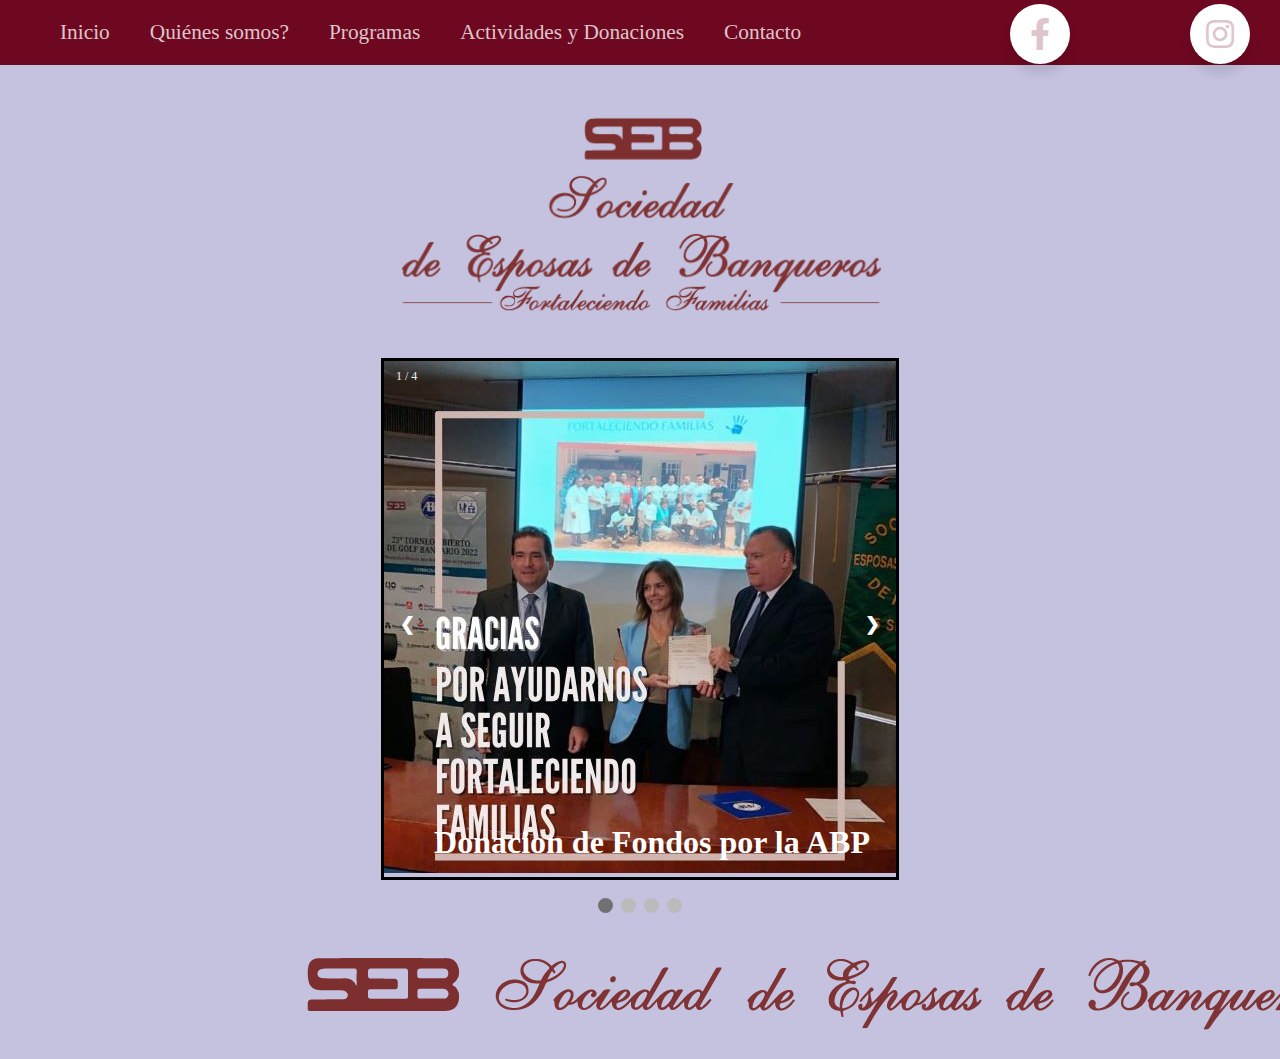
<file: index.html>
<!DOCTYPE html>
<html>
<head>
	<meta charset="utf-8">
	<meta name="viewport" content="width=device-width, initial-scale=1">
	<title>Inicio</title>
	<link rel="stylesheet" href="style.css">
	<link rel="stylesheet" href="https://cdnjs.cloudflare.com/ajax/libs/font-awesome/5.15.3/css/all.min.css"/>
<!-- Barra de navegacion -->
	<nav class="navbar"> <!-- Barra de navegacion -->
		<ul class="main-nav">
		<li class="button"><a href="index.html">Inicio</li>
	      <li class="button"><a href="nosotros.html">Quiénes somos?</li>
	      <li class="button"><a href="programas.html">Programas </li>
	      <li class="button"><a href="actividades.html">Actividades y Donaciones</li>
	      <li class =" button"><a href="contacto.html">Contacto</a></li>
	      	<div class="sm push">
	      		<a href="https://www.facebook.com/SOCIEDAD-DE-ESPOSAS-DE-Activida-DE-PANAMA-98717799643" target="_blank" class="icon fb">
	      		<div class="tooltip">Facebook</div>
	      		<span><i class="fab fa-facebook-f"></i></span>
	      		</div>
	      	</div>
	      	<div class="sm blhac">
	      		<a href="https://www.instagram.com/seb.panama/" target="_blank"class="icon ig">
	      		<div class="tooltip">Instagram</div>
	      		<span><i class="fab fa-instagram"></i></span>
	      		</a>
	      	</div>
		</ul>
	</nav> 
<!-- Fin barra de navegacion -->

</head>
<body>

<!-- Inicio Centro de la pagina -->
  <div class="container">
    	<img class="logo" src="./img/arriba_rojo.png"/>
  </div>
<!--Terminacion centro de la pagina -->
<!-- Inicio Seccion de imagenes-->
  <div class="slideshow-container box">
  	<div class="mySlides fade">
  		<div class="numbertext"> 1 / 4 </div>
  		<img src="img/foto1.jpeg" style="width: 100%;">
  		<div class="text">Donacion de Fondos por la ABP</div> 
  	</div>
  	<div class="mySlides fade"> 
  		<div class="numbertext"> 2 / 4 </div>
  		<img src="img/foto2.jpeg" style="width: 100%;">
  		<div class="text">Fundacion Lewis-Galindo</div> 
  	</div>
  	<div class="mySlides fade ">
  		<div class="numbertext"> 3 / 4 </div>
  		<img src="img/foto3.jpeg" style="width: 100%;">
  		<div class="text">Caption three</div> 
  	</div>
  	<div class="mySlides fade">
  		<div class="numbertext"> 4 / 4 </div>
  		<img src="img/foto4.jpeg" style="width: 100%;">
  		<div class="text">Actividad de Tombola Anual</div> 
  	</div>
  	<a class="prev" onclick="plusSlides(-1)">&#10094;</a>
  	<a class="next" onclick="plusSlides(1)">&#10095;</a>
  </div>
  <br>
  	<div style="text-align:center">
  		<span class="dot" onclick="currentSlide(1)"></span>
  		<span class="dot" onclick="currentSlide(2)"></span>
  		<span class="dot" onclick="currentSlide(3)"></span>
  		<span class="dot" onclick="currentSlide(4)"></span>
	</div>
<!-- Javascript-->
	<script type="text/javascript">
		let slideIndex = 0;
	showSlides(slideIndex);

	// Next/previous controls
	function plusSlides(n) {
	  showSlides(slideIndex);
	}

	// Thumbnail image controls
	function currentSlide(n) {
	  showSlides(slideIndex = n);
	}

	function showSlides(n) {
	  let i;
	  let slides = document.getElementsByClassName("mySlides");
	  let dots = document.getElementsByClassName("dot");
	  if (n > slides.length) {slideIndex = 1}
	  if (n < 1) {slideIndex = slides.length}
	  for (i = 0; i < slides.length; i++) {
	    slides[i].style.display = "none";
	  }
	  for (i = 0; i < dots.length; i++) {
	    dots[i].className = dots[i].className.replace(" active", "");
	  }
	  slideIndex++;
	  if (slideIndex > slides.length) {slideIndex = 1}
	  slides[slideIndex-1].style.display = "block";
	  dots[slideIndex-1].className += " active";
	  setTimeout(showSlides, 10000);
	}
	</script>	
<!--Fin Seccion de imagenes -->
  <footer class="foot"><img src="img/pegado_rojo.png"></footer>
</body>
</html>
</file>
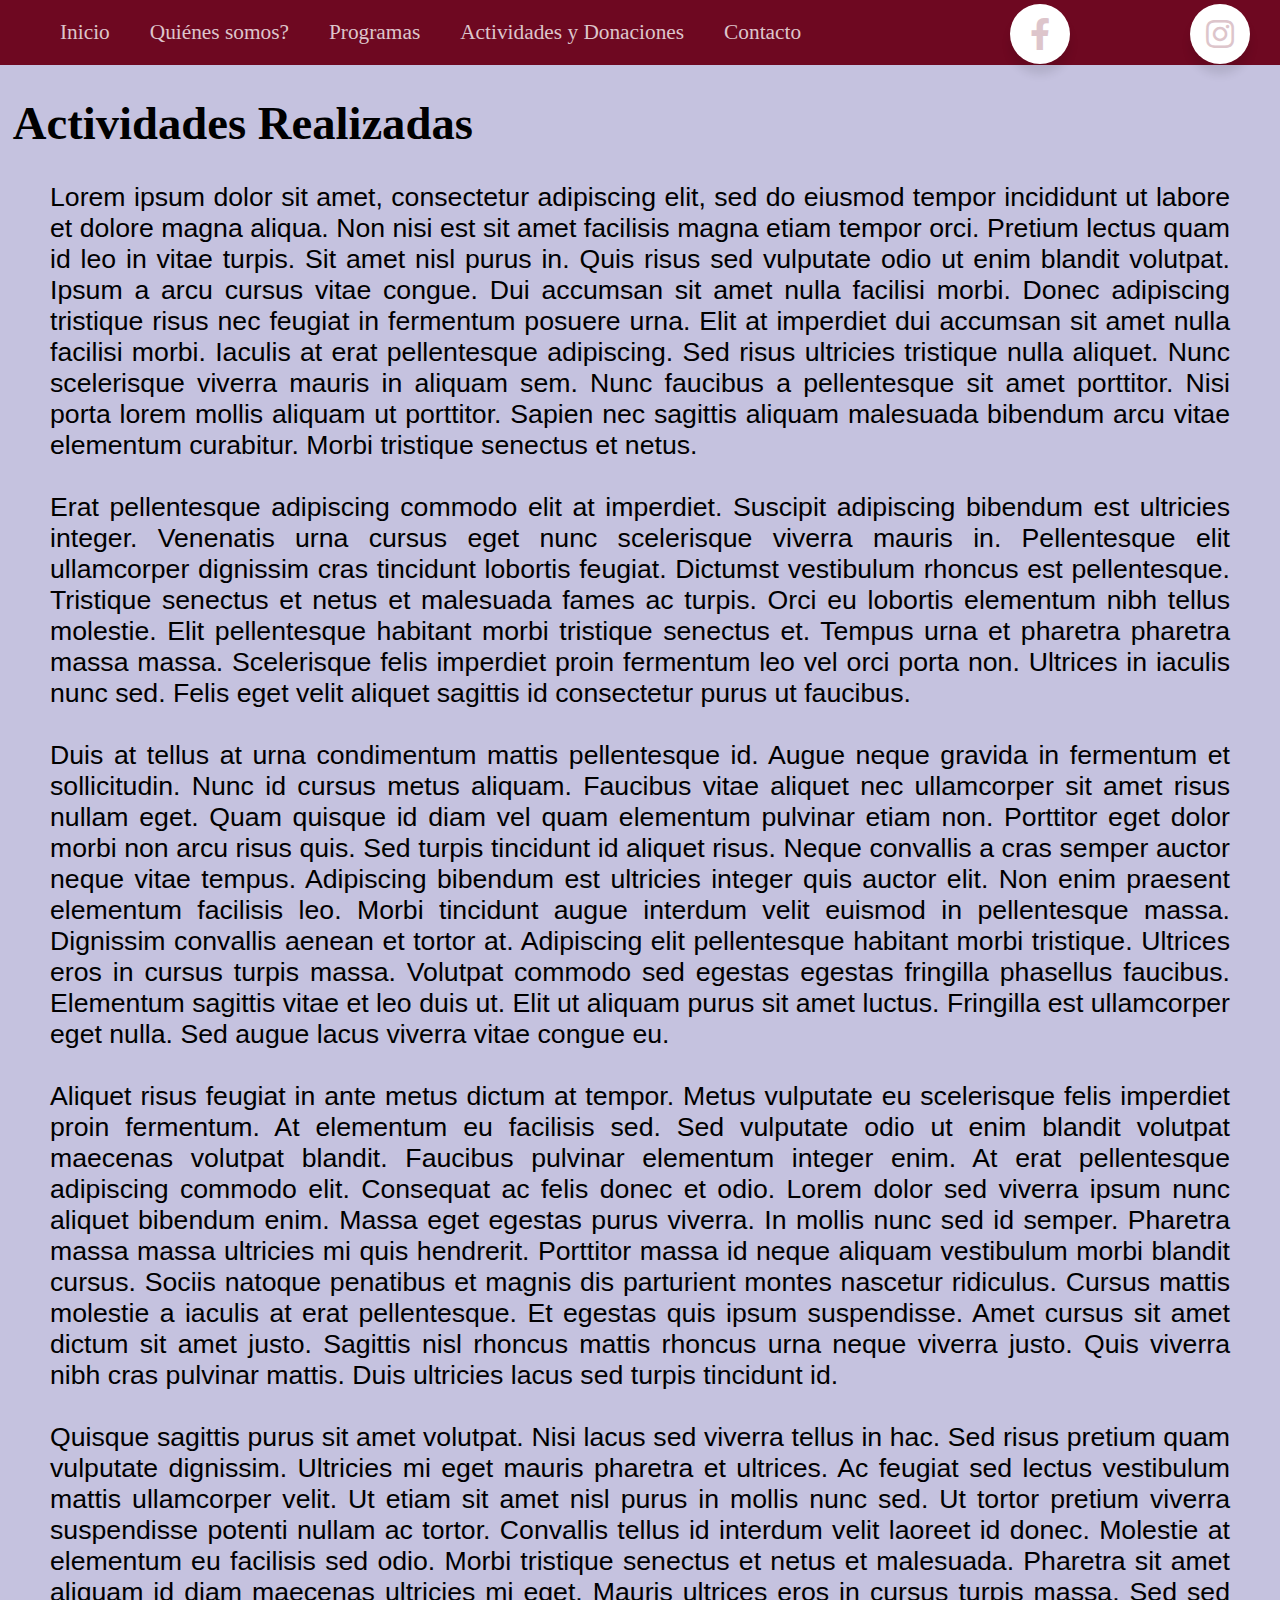
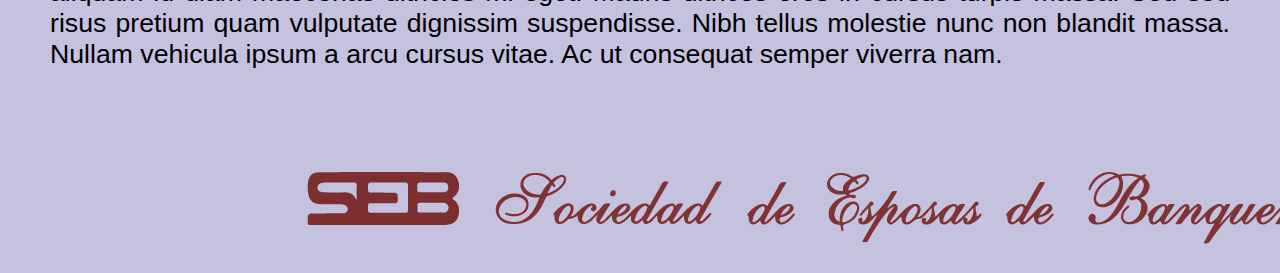
<file: actividades.html>
<!DOCTYPE html>
<html>
<head>
	<meta charset="utf-8">
	<meta name="viewport" content="width=device-width, initial-scale=1">
	<title>Actividades realizadas</title>
	<link rel="stylesheet" href="style.css">
	<link rel="stylesheet" href="https://cdnjs.cloudflare.com/ajax/libs/font-awesome/5.15.3/css/all.min.css"/>
</head>
<body>
<!-- Barra de navegacion -->
	<nav class="navbar"> <!-- Barra de navegacion -->
		<ul class="main-nav">
		<li class="button"><a href="index.html">Inicio</li>
	      <li class="button"><a href="nosotros.html">Quiénes somos?</li>
	      <li class="button"><a href="programas.html">Programas </li>
	      <li class="button"><a href="actividades.html">Actividades y Donaciones</li>
	      <li class =" button"><a href="contacto.html">Contacto</a></li>
	      	<div class="sm push">
	      		<a href="https://www.facebook.com/SOCIEDAD-DE-ESPOSAS-DE-BANQUEROS-DE-PANAMA-98717799643" target="_blank" class="icon fb">
	      		<div class="tooltip">Facebook</div>
	      		<span><i class="fab fa-facebook-f"></i></span>
	      		</div>
	      	</div>
	      	<div class="sm blhac">
	      		<a href="https://www.instagram.com/seb.panama/" target="_blank"class="icon ig">
	      		<div class="tooltip">Instagram</div>
	      		<span><i class="fab fa-instagram"></i></span>
	      		</a>
	      	</div>
		</ul>
	</nav> 
<!--Contenido -->
	<div class="texto">
		<h1>Actividades Realizadas </h1>
		<p class="us">Lorem ipsum dolor sit amet, consectetur adipiscing elit, sed do eiusmod tempor incididunt ut labore et dolore magna aliqua. Non nisi est sit amet facilisis magna etiam tempor orci. Pretium lectus quam id leo in vitae turpis. Sit amet nisl purus in. Quis risus sed vulputate odio ut enim blandit volutpat. Ipsum a arcu cursus vitae congue. Dui accumsan sit amet nulla facilisi morbi. Donec adipiscing tristique risus nec feugiat in fermentum posuere urna. Elit at imperdiet dui accumsan sit amet nulla facilisi morbi. Iaculis at erat pellentesque adipiscing. Sed risus ultricies tristique nulla aliquet. Nunc scelerisque viverra mauris in aliquam sem. Nunc faucibus a pellentesque sit amet porttitor. Nisi porta lorem mollis aliquam ut porttitor. Sapien nec sagittis aliquam malesuada bibendum arcu vitae elementum curabitur. Morbi tristique senectus et netus.<br> <br>

		Erat pellentesque adipiscing commodo elit at imperdiet. Suscipit adipiscing bibendum est ultricies integer. Venenatis urna cursus eget nunc scelerisque viverra mauris in. Pellentesque elit ullamcorper dignissim cras tincidunt lobortis feugiat. Dictumst vestibulum rhoncus est pellentesque. Tristique senectus et netus et malesuada fames ac turpis. Orci eu lobortis elementum nibh tellus molestie. Elit pellentesque habitant morbi tristique senectus et. Tempus urna et pharetra pharetra massa massa. Scelerisque felis imperdiet proin fermentum leo vel orci porta non. Ultrices in iaculis nunc sed. Felis eget velit aliquet sagittis id consectetur purus ut faucibus.<br> <br>

		Duis at tellus at urna condimentum mattis pellentesque id. Augue neque gravida in fermentum et sollicitudin. Nunc id cursus metus aliquam. Faucibus vitae aliquet nec ullamcorper sit amet risus nullam eget. Quam quisque id diam vel quam elementum pulvinar etiam non. Porttitor eget dolor morbi non arcu risus quis. Sed turpis tincidunt id aliquet risus. Neque convallis a cras semper auctor neque vitae tempus. Adipiscing bibendum est ultricies integer quis auctor elit. Non enim praesent elementum facilisis leo. Morbi tincidunt augue interdum velit euismod in pellentesque massa. Dignissim convallis aenean et tortor at. Adipiscing elit pellentesque habitant morbi tristique. Ultrices eros in cursus turpis massa. Volutpat commodo sed egestas egestas fringilla phasellus faucibus. Elementum sagittis vitae et leo duis ut. Elit ut aliquam purus sit amet luctus. Fringilla est ullamcorper eget nulla. Sed augue lacus viverra vitae congue eu.<br> <br>
 
		Aliquet risus feugiat in ante metus dictum at tempor. Metus vulputate eu scelerisque felis imperdiet proin fermentum. At elementum eu facilisis sed. Sed vulputate odio ut enim blandit volutpat maecenas volutpat blandit. Faucibus pulvinar elementum integer enim. At erat pellentesque adipiscing commodo elit. Consequat ac felis donec et odio. Lorem dolor sed viverra ipsum nunc aliquet bibendum enim. Massa eget egestas purus viverra. In mollis nunc sed id semper. Pharetra massa massa ultricies mi quis hendrerit. Porttitor massa id neque aliquam vestibulum morbi blandit cursus. Sociis natoque penatibus et magnis dis parturient montes nascetur ridiculus. Cursus mattis molestie a iaculis at erat pellentesque. Et egestas quis ipsum suspendisse. Amet cursus sit amet dictum sit amet justo. Sagittis nisl rhoncus mattis rhoncus urna neque viverra justo. Quis viverra nibh cras pulvinar mattis. Duis ultricies lacus sed turpis tincidunt id.<br> <br>

		Quisque sagittis purus sit amet volutpat. Nisi lacus sed viverra tellus in hac. Sed risus pretium quam vulputate dignissim. Ultricies mi eget mauris pharetra et ultrices. Ac feugiat sed lectus vestibulum mattis ullamcorper velit. Ut etiam sit amet nisl purus in mollis nunc sed. Ut tortor pretium viverra suspendisse potenti nullam ac tortor. Convallis tellus id interdum velit laoreet id donec. Molestie at elementum eu facilisis sed odio. Morbi tristique senectus et netus et malesuada. Pharetra sit amet aliquam id diam maecenas ultricies mi eget. Mauris ultrices eros in cursus turpis massa. Sed sed risus pretium quam vulputate dignissim suspendisse. Nibh tellus molestie nunc non blandit massa. Nullam vehicula ipsum a arcu cursus vitae. Ac ut consequat semper viverra nam.<br> <br></p>

	</div>
	<footer class="foot"><img src="img/pegado_rojo.png"></footer>
</body>
</html>
</file>
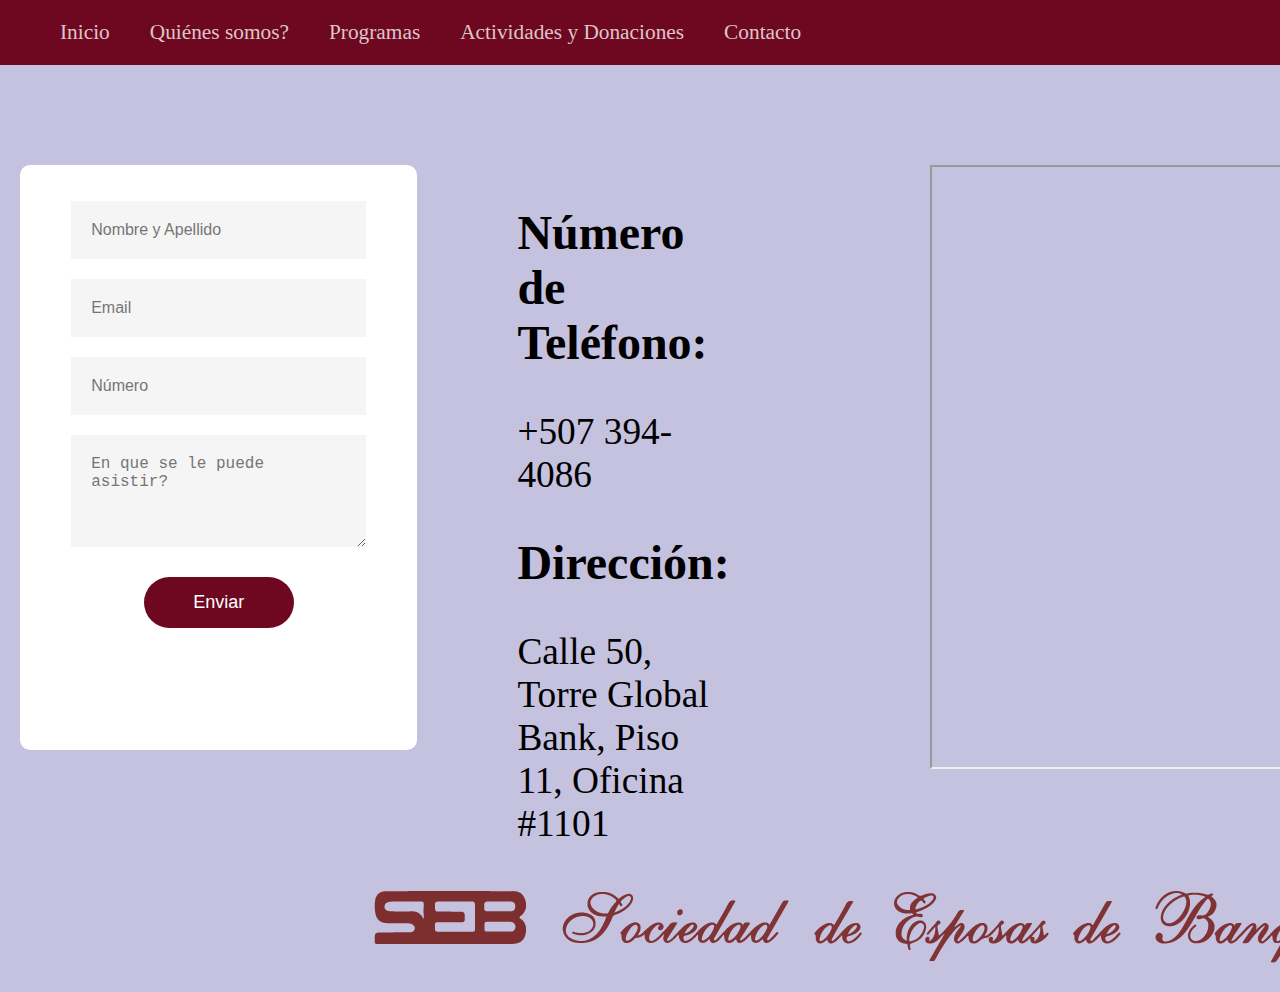
<file: contacto.html>
<!DOCTYPE html>
<html>
<head>
	<meta charset="utf-8">
	<meta name="viewport" content="width=device-width, initial-scale=1">
	<title>Contacto</title>
	<link rel="stylesheet" href="style.css">
	<link rel="stylesheet" href="https://cdnjs.cloudflare.com/ajax/libs/font-awesome/5.15.3/css/all.min.css"/>
</head>
<body>
<!-- Barra de navegacion -->
	<nav class="navbar"> 
		<ul class="main-nav">
		<li class="button"><a href="index.html">Inicio</li>
	      <li class="button"><a href="nosotros.html">Quiénes somos?</li>
	      <li class="button"><a href="programas.html">Programas </li>
	      <li class="button"><a href="actividades.html">Actividades y Donaciones</li>
	      <li class =" button"><a href="contacto.html">Contacto</a></li>
	      	<div class="sm push">
	      		<a href="https://www.facebook.com/SOCIEDAD-DE-ESPOSAS-DE-BANQUEROS-DE-PANAMA-98717799643" target="_blank" class="icon fb">
	      		<div class="tooltip">Facebook</div>
	      		<span><i class="fab fa-facebook-f"></i></span>
	      		</div>
	      	</div>
	      	<div class="sm blhac">
	      		<a href="https://www.instagram.com/seb.panama/" target="_blank"class="icon ig">
	      		<div class="tooltip">Instagram</div>
	      		<span><i class="fab fa-instagram"></i></span>
	      		</a>
	      	</div>
		</ul>
	</nav>
<!-- Barra de navegacion -->
<!--Contenido -->
	<div class="contactform">
		<form action="https://formsubmit.co/rfreiburg26@gmail.com" method="POST">
			<input type="hidden" name="_next" value="https://rfreibu.github.io/SEB/thanks.html" >
			<input type="text" name="Nombre" placeholder="Nombre y Apellido" required>
			<input type="email" name="Email" placeholder="Email" required>
			<input type="text" name="Número" placeholder="Número" required>
			<input type="hidden" name="_subject" value="Contacto">
			<input type="text" name="_honey" style="display:none">
			<input type="hidden" name="_captcha" value="false">
			<textarea name="Mensaje" rows="4" placeholder="En que se le puede asistir?"></textarea>
			<button type="submit">Enviar</button>
		</form>
		<div class="contacto">
			<h2>Número  de Teléfono: </h2>
			<p3>+507 394-4086</p3>
			<h2>Dirección: </h2>
			<p3>Calle 50, Torre Global Bank, Piso 11, Oficina #1101</p3>
		</div>
		<div class="mapa"><iframe src="https://www.google.com/maps/embed?pb=!1m18!1m12!1m3!1d3940.871605159221!2d-79.51885778478929!3d8.9839605921654!2m3!1f0!2f0!3f0!3m2!1i1024!2i768!4f13.1!3m3!1m2!1s0x8faca8e2b78981e3%3A0xad1f8efe3facf70a!2sGlobal%20Bank!5e0!3m2!1sen!2spa!4v1661575553481!5m2!1sen!2spa" 
			width="600" height="600" style="border:2;" allowfullscreen="" loading="lazy" referrerpolicy="no-referrer-when-downgrade"></iframe></div>
	</div>

	<footer class="foot"><img src="img/pegado_rojo.png"></footer>
<!--Contenido -->
</body>
</html>
</file>
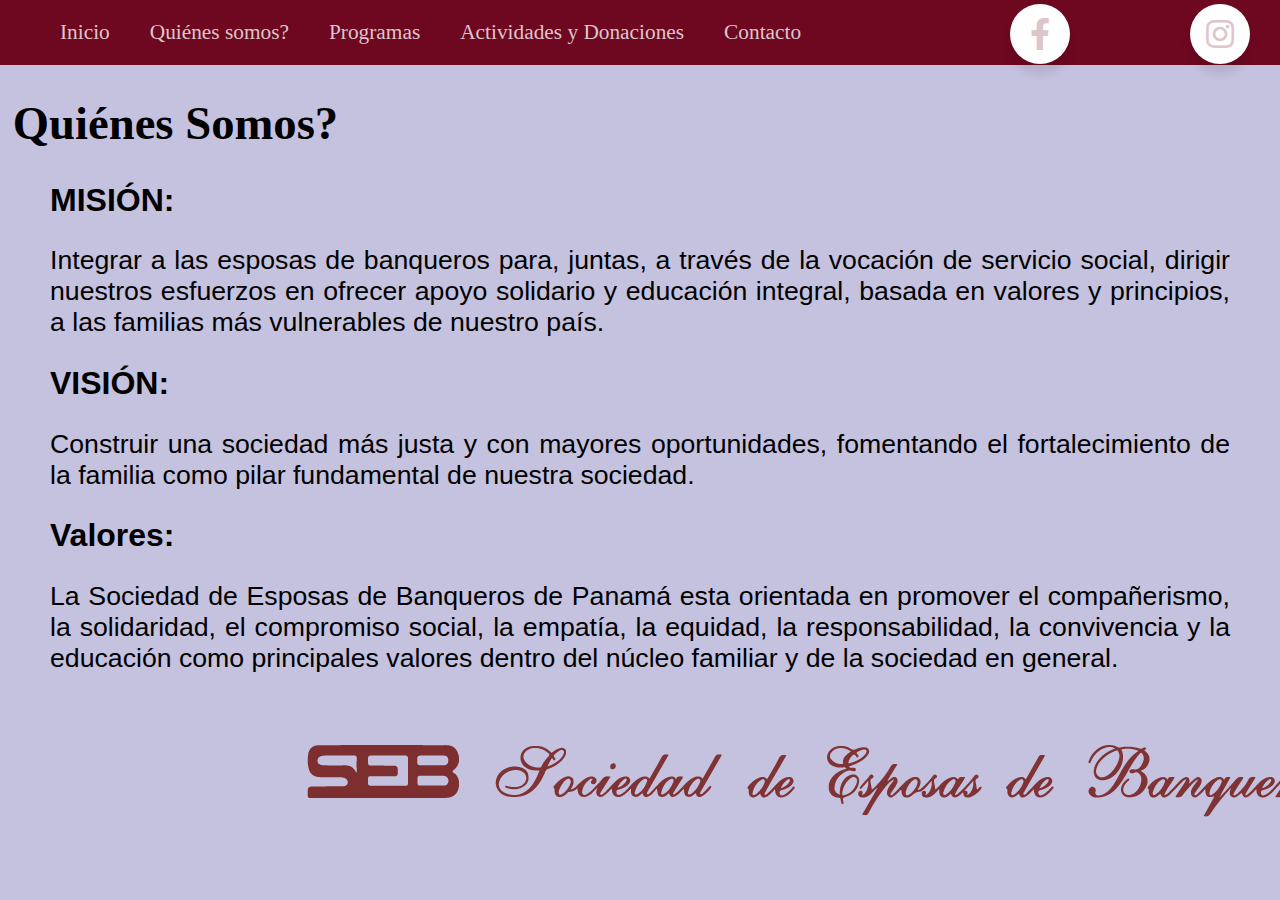
<file: nosotros.html>
<!DOCTYPE html>
<html>
<head>
	<meta charset="utf-8">
	<meta name="viewport" content="width=device-width, initial-scale=1">
	<title>Quiénes Somos</title>
	<link rel="stylesheet" href="style.css">
	<link rel="stylesheet" href="https://cdnjs.cloudflare.com/ajax/libs/font-awesome/5.15.3/css/all.min.css"/>
</head>
<body>
<!-- Barra de navegacion -->
	<nav class="navbar"> <!-- Barra de navegacion -->
		<ul class="main-nav">
		<li class="button"><a href="index.html">Inicio</li>
	      <li class="button"><a href="nosotros.html">Quiénes somos?</li>
	      <li class="button"><a href="programas.html">Programas </li>
	      <li class="button"><a href="actividades.html">Actividades y Donaciones</li>
	      <li class =" button"><a href="contacto.html">Contacto</a></li>
	      	<div class="sm push">
	      		<a href="https://www.facebook.com/SOCIEDAD-DE-ESPOSAS-DE-BANQUEROS-DE-PANAMA-98717799643" target="_blank" class="icon fb">
	      		<div class="tooltip">Facebook</div>
	      		<span><i class="fab fa-facebook-f"></i></span>
	      		</div>
	      	</div>
	      	<div class="sm blhac">
	      		<a href="https://www.instagram.com/seb.panama/" target="_blank"class="icon ig">
	      		<div class="tooltip">Instagram</div>
	      		<span><i class="fab fa-instagram"></i></span>
	      		</a>
	      	</div>
		</ul>
	</nav> 
<!--Contenido -->
	<div class="texto">
		<h1>Quiénes Somos?</h1>
		<div class="us">
			<h4 class="label">MISIÓN:</h4>
				<p>
				Integrar a las esposas de banqueros para, juntas, a través de la vocación de servicio social, dirigir nuestros esfuerzos en ofrecer apoyo solidario y educación integral, basada en valores y principios, a las familias más vulnerables de nuestro país.</p>
			<h4 class="label">VISIÓN:</h4>
				<p>
				Construir una sociedad más justa y con mayores oportunidades, fomentando el fortalecimiento de la familia como pilar fundamental de nuestra sociedad.
				</p>
			<h4 class="label">Valores:</h4>
				<p>
				La Sociedad de Esposas de Banqueros de Panamá esta orientada en promover el compañerismo, la solidaridad, el compromiso social, la empatía, la equidad, la responsabilidad, la convivencia y la educación como principales valores dentro del núcleo familiar y de la sociedad en general.
				</p>
		</div>
	</div>
	<footer class="foot"><img src="img/pegado_rojo.png"></footer>
</body>
</html>
</file>
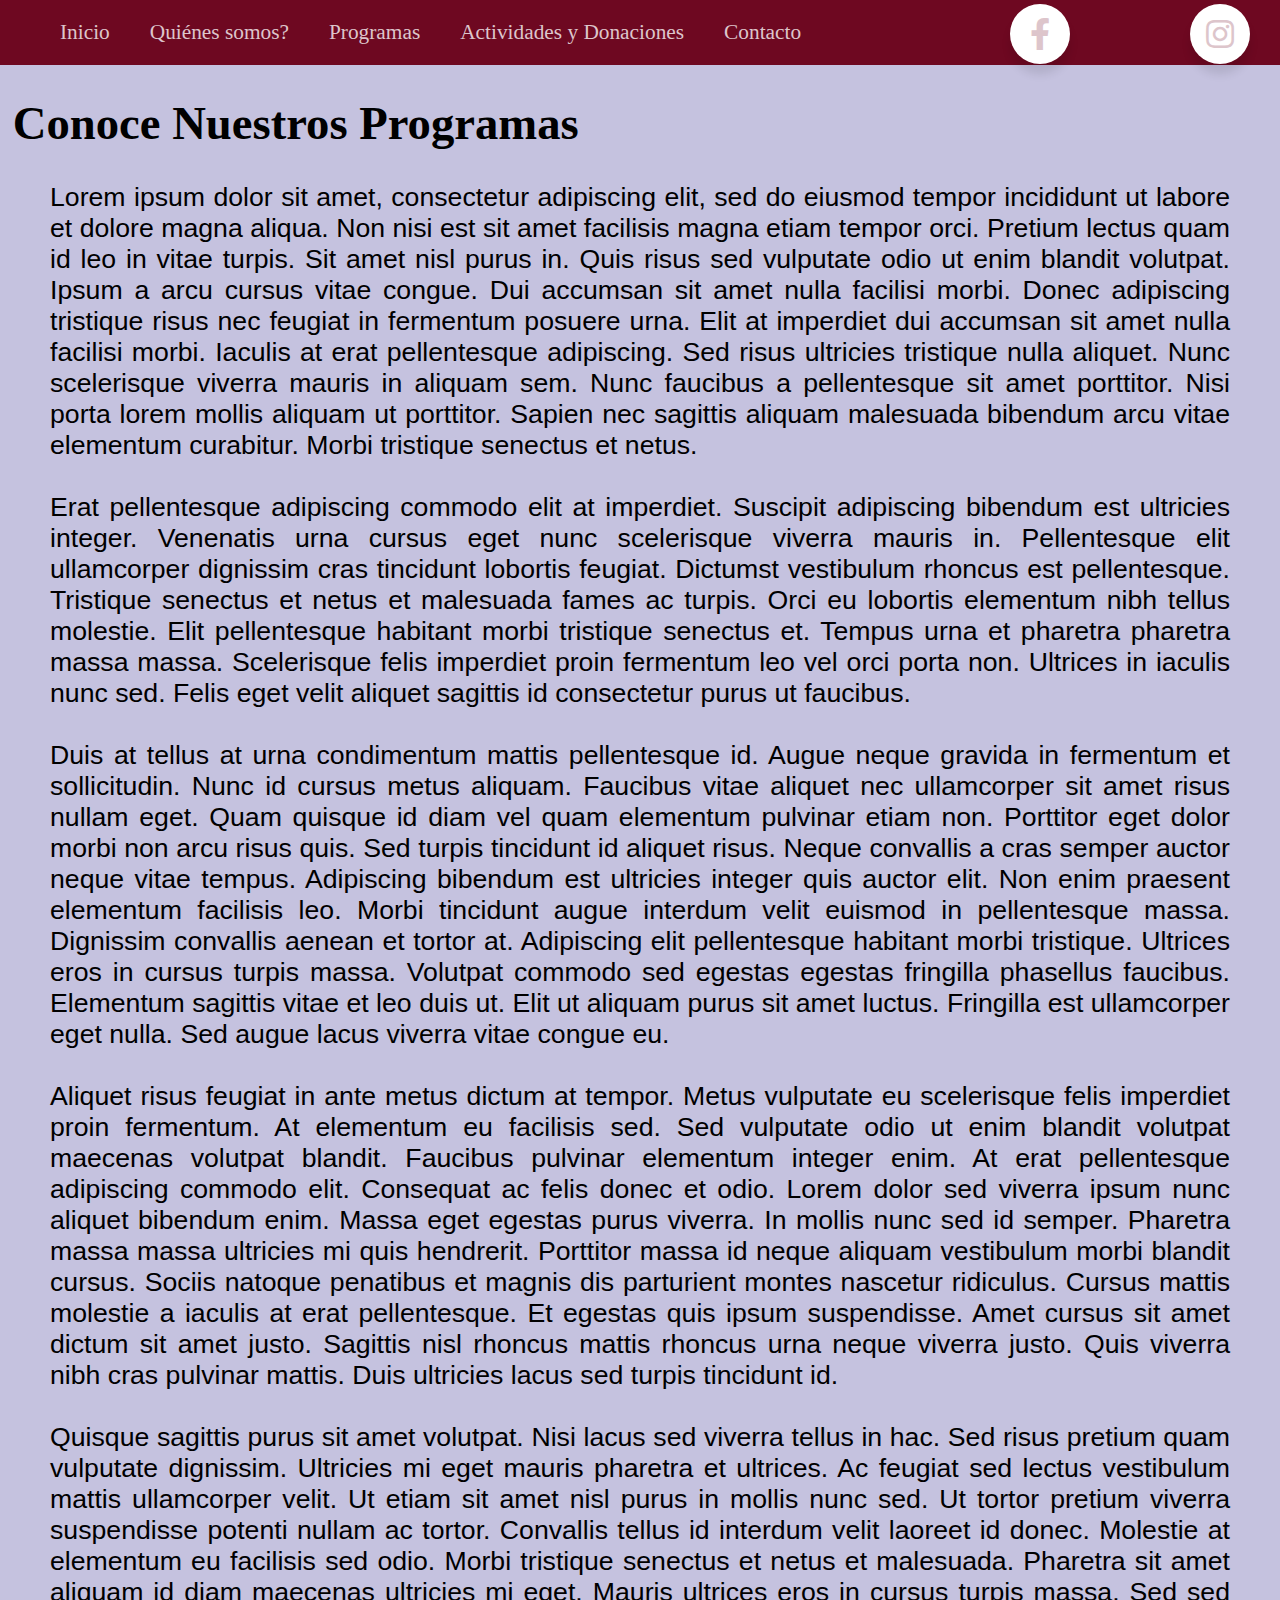
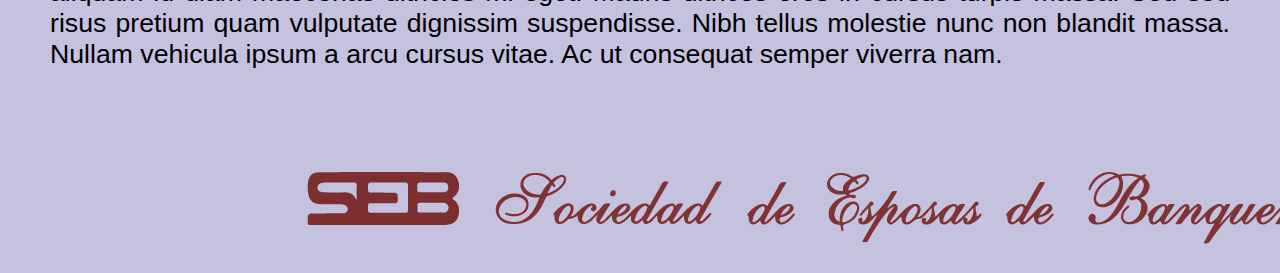
<file: programas.html>
<!DOCTYPE html>
<html>
<head>
	<meta charset="utf-8">
	<meta name="viewport" content="width=device-width, initial-scale=1">
	<title>Programas</title>
	<link rel="stylesheet" href="style.css">
	<link rel="stylesheet" href="https://cdnjs.cloudflare.com/ajax/libs/font-awesome/5.15.3/css/all.min.css"/>
</head>
<body>
<!-- Barra de navegacion -->
	<nav class="navbar"> <!-- Barra de navegacion -->
		<ul class="main-nav">
		<li class="button"><a href="index.html">Inicio</li>
	      <li class="button"><a href="nosotros.html">Quiénes somos?</li>
	      <li class="button"><a href="programas.html">Programas </li>
	      <li class="button"><a href="actividades.html">Actividades y Donaciones</li>
	      <li class =" button"><a href="contacto.html">Contacto</a></li>
	      	<div class="sm push">
	      		<a href="https://www.facebook.com/SOCIEDAD-DE-ESPOSAS-DE-BANQUEROS-DE-PANAMA-98717799643" target="_blank" class="icon fb">
	      		<div class="tooltip">Facebook</div>
	      		<span><i class="fab fa-facebook-f"></i></span>
	      		</div>
	      	</div>
	      	<div class="sm blhac">
	      		<a href="https://www.instagram.com/seb.panama/" target="_blank"class="icon ig">
	      		<div class="tooltip">Instagram</div>
	      		<span><i class="fab fa-instagram"></i></span>
	      		</a>
	      	</div>
		</ul>
	</nav> 
<!--Contenido -->
	<div class="texto">
		<h1>Conoce Nuestros Programas</h1>
		<p class="us">Lorem ipsum dolor sit amet, consectetur adipiscing elit, sed do eiusmod tempor incididunt ut labore et dolore magna aliqua. Non nisi est sit amet facilisis magna etiam tempor orci. Pretium lectus quam id leo in vitae turpis. Sit amet nisl purus in. Quis risus sed vulputate odio ut enim blandit volutpat. Ipsum a arcu cursus vitae congue. Dui accumsan sit amet nulla facilisi morbi. Donec adipiscing tristique risus nec feugiat in fermentum posuere urna. Elit at imperdiet dui accumsan sit amet nulla facilisi morbi. Iaculis at erat pellentesque adipiscing. Sed risus ultricies tristique nulla aliquet. Nunc scelerisque viverra mauris in aliquam sem. Nunc faucibus a pellentesque sit amet porttitor. Nisi porta lorem mollis aliquam ut porttitor. Sapien nec sagittis aliquam malesuada bibendum arcu vitae elementum curabitur. Morbi tristique senectus et netus.<br> <br>

		Erat pellentesque adipiscing commodo elit at imperdiet. Suscipit adipiscing bibendum est ultricies integer. Venenatis urna cursus eget nunc scelerisque viverra mauris in. Pellentesque elit ullamcorper dignissim cras tincidunt lobortis feugiat. Dictumst vestibulum rhoncus est pellentesque. Tristique senectus et netus et malesuada fames ac turpis. Orci eu lobortis elementum nibh tellus molestie. Elit pellentesque habitant morbi tristique senectus et. Tempus urna et pharetra pharetra massa massa. Scelerisque felis imperdiet proin fermentum leo vel orci porta non. Ultrices in iaculis nunc sed. Felis eget velit aliquet sagittis id consectetur purus ut faucibus.<br> <br>

		Duis at tellus at urna condimentum mattis pellentesque id. Augue neque gravida in fermentum et sollicitudin. Nunc id cursus metus aliquam. Faucibus vitae aliquet nec ullamcorper sit amet risus nullam eget. Quam quisque id diam vel quam elementum pulvinar etiam non. Porttitor eget dolor morbi non arcu risus quis. Sed turpis tincidunt id aliquet risus. Neque convallis a cras semper auctor neque vitae tempus. Adipiscing bibendum est ultricies integer quis auctor elit. Non enim praesent elementum facilisis leo. Morbi tincidunt augue interdum velit euismod in pellentesque massa. Dignissim convallis aenean et tortor at. Adipiscing elit pellentesque habitant morbi tristique. Ultrices eros in cursus turpis massa. Volutpat commodo sed egestas egestas fringilla phasellus faucibus. Elementum sagittis vitae et leo duis ut. Elit ut aliquam purus sit amet luctus. Fringilla est ullamcorper eget nulla. Sed augue lacus viverra vitae congue eu.<br> <br>
 
		Aliquet risus feugiat in ante metus dictum at tempor. Metus vulputate eu scelerisque felis imperdiet proin fermentum. At elementum eu facilisis sed. Sed vulputate odio ut enim blandit volutpat maecenas volutpat blandit. Faucibus pulvinar elementum integer enim. At erat pellentesque adipiscing commodo elit. Consequat ac felis donec et odio. Lorem dolor sed viverra ipsum nunc aliquet bibendum enim. Massa eget egestas purus viverra. In mollis nunc sed id semper. Pharetra massa massa ultricies mi quis hendrerit. Porttitor massa id neque aliquam vestibulum morbi blandit cursus. Sociis natoque penatibus et magnis dis parturient montes nascetur ridiculus. Cursus mattis molestie a iaculis at erat pellentesque. Et egestas quis ipsum suspendisse. Amet cursus sit amet dictum sit amet justo. Sagittis nisl rhoncus mattis rhoncus urna neque viverra justo. Quis viverra nibh cras pulvinar mattis. Duis ultricies lacus sed turpis tincidunt id.<br> <br>

		Quisque sagittis purus sit amet volutpat. Nisi lacus sed viverra tellus in hac. Sed risus pretium quam vulputate dignissim. Ultricies mi eget mauris pharetra et ultrices. Ac feugiat sed lectus vestibulum mattis ullamcorper velit. Ut etiam sit amet nisl purus in mollis nunc sed. Ut tortor pretium viverra suspendisse potenti nullam ac tortor. Convallis tellus id interdum velit laoreet id donec. Molestie at elementum eu facilisis sed odio. Morbi tristique senectus et netus et malesuada. Pharetra sit amet aliquam id diam maecenas ultricies mi eget. Mauris ultrices eros in cursus turpis massa. Sed sed risus pretium quam vulputate dignissim suspendisse. Nibh tellus molestie nunc non blandit massa. Nullam vehicula ipsum a arcu cursus vitae. Ac ut consequat semper viverra nam.<br> <br></p>

	</div>
	<footer class="foot"><img src="img/pegado_rojo.png"></footer>
</body>
</html>
</file>
<file: style.css>
html,body{
	display:grid;
	margin:auto 0;
  width: 100%;
  height: auto;
}

body{
 background:#C5C2DF
}


/* Nav bar  start*/
.navbar{
  background-color: #6e0821;
}
.main-nav{
    display: flex;
    list-style: none;
    font-size: 16pt;
    margin: 0;
    margin-left: auto;
  	}
li{
	padding: 20px;
}
a{
	text-decoration: none;
	color:#ddc5cb ;
}
a:before{
	color:#ddc5cb
}
a:hover{
	color: black;
}
/* Nav bar end*/
/* Social media icons */
@import url('https://fonts.googleapis.com/css?family=Poppins:400,500,600,700&display=swap');

.sm{
  display: inline-flex;

}

.sm .icon{
  margin: 0 30px;
  text-align: center;
  cursor: pointer;
  display: flex;
  align-items: center;
  flex-direction: column;
  position: relative;
  z-index: 2;
  transition: 0.4s cubic-bezier(0.68, -0.55, 0.265, 1.55);
}
	
.sm .icon span{
  display: block;
  height: 60px;
  width: 60px;
  background: #fff;
  border-radius: 50%;
  position: relative;
  z-index: 2;
  box-shadow: 0px 10px 10px rgba(0,0,0,0.1);
  transition: 0.4s cubic-bezier(0.68, -0.55, 0.265, 1.55);
}
.sm .icon span i{
  line-height: 60px;
  font-size: 24pt;
}
.sm .icon .tooltip{
  position: absolute;
  top: 0;
  z-index: 1;
  background: #fff;
  color: #fff;
  padding: 10px 18px;
  font-size: 20px;
  font-weight: 500;
  border-radius: 25px;
  opacity: 0;
  pointer-events: none;
  box-shadow: 0px 10px 10px rgba(0,0,0,0.1);
  transition: 0.4s cubic-bezier(0.68, -0.55, 0.265, 1.55);
}
.sm .icon:hover .tooltip{
  top: 70px;
  opacity: 1;
  pointer-events: auto;
}
.icon .tooltip:before{
  position: absolute;
  content: "";
  height: 5px;
  width: 5px;
  background: #fff;
  left: 50%;
  transform: translateX(-50%) rotate(45deg);
  transition: 0.4s cubic-bezier(0.68, -0.55, 0.265, 1.55);
}
.sm .icon:hover span{
  color: #fff;
}
.sm .icon:hover span,.sm .icon:hover .tooltip{
text-shadow: 0px -1px 0px rgba(0,0,0,0.4);
}
.sm .fb:hover span,.sm .fb:hover .tooltip,.sm .fb:hover .tooltip:before{
background: #3B5999;
}
.sm .ig:hover span,
.sm .ig:hover .tooltip,
.sm .ig:hover .tooltip:before{
  background: #e1306c;
}

.push{
  margin-left: auto;
}
.sm{
  padding-top: 4px;
}
 /* Social media icons end */

/*COVER*/
.container{
  display: flex;
  flex-direction: column;
  justify-content: center;
  vertical-align: top;
  text-align: center;  
}
.logo{
  display: block;
  margin-left: auto;
  margin-right: auto;
  width: 40%;
  
}
.slogan{
  font-size: 2em;
  text-align: center;
  display: block;
}
/* Fin COVER*/

/*Slideshow pagina de inicio*/
.box{
	box-sizing: border-box;


}
.slideshow-container {
  max-width: auto;
  position: relative;
  margin: auto;
  border: 3px solid;


 }
 /* Hide the images by default */
.mySlides {
  display: none;
}

/* Next & previous buttons */
.prev, .next {
  cursor: pointer;
  position: absolute;
  top: 50%;
  width: auto;
  margin-top: -22px;
  padding: 16px;
  color: white;
  font-weight: bold;
  font-size: 18px;
  transition: 0.6s ease;
  border-radius: 0 3px 3px 0;
  user-select: none;
}

/* Position the "next button" to the right */
.next {
  right: 0;
  border-radius: 3px 0 0 3px;
}

/* On hover, add a black background color with a little bit see-through */
.prev:hover, .next:hover {
  background-color: rgba(0,0,0,0.8);
}

/* Caption text */
.text {
  color: #f2f2f2;
  font-size: 24pt;
  padding: 8px 12px;
  position: absolute;
  bottom: 8px;
  width: 100%;
  text-align: center;
  font-weight: bold;
  color: white;
}

/* Number text (1/3 etc) */
.numbertext {
  color: #f2f2f2;
  font-size: 12px;
  padding: 8px 12px;
  position: absolute;
  top: 0;
}

/* The dots/bullets/indicators */
.dot {
  cursor: pointer;
  height: 15px;
  width: 15px;
  margin: 0 2px;
  background-color: #bbb;
  border-radius: 50%;
  display: inline-block;
  transition: background-color 0.6s ease;
}

.active, .dot:hover {
  background-color: #717171;
}

/* Fading animation */
.fade {
  animation-name: fade;
  animation-duration: 1.5s;
}

@keyframes fade {
  from {opacity: .4}
  to {opacity: 1}
}
/*Fin Slideshow pagina de inicio*/

/*Content Quienes Somos*/
.texto{
  text-align: justify;
  background:#C5C2DF
}
h1{
  margin-left: auto;
  padding-left: 1%;
  font-size: 35pt;
}
h4{
  margin: 10px auto;
  font-size: 24pt;
}
.us{
  margin: 30px 50px;
  font-size: 20pt;
  font-family: 'Lucida Sans', 'Lucida Sans Regular', 'Lucida Grande', 'Lucida Sans Unicode', Geneva, Verdana, sans-serif;
}
/*Fin Content Quienes Somos*/

/*Start Contact box*/
.contactform{
  margin: 100px 20px;
  padding: 0;
  box-sizing: border-box;
  width: 100%;
  height: 65vh;
  display: flex;
  align-items:top;
  justify-content: left;
  border:2 solid black;
}
form{

  background: #fff;
  display: flex;
  flex-direction: column;
  padding: 2vw 4vw;
  width: 90%;
  max-width: 600px;
  border-radius: 10px;
}
 form h3 {
  color: #555;
  font: 800;
  margin-bottom: 20px;
 }
form input, form textarea{
  border: 0;
  margin: 10px 0;
  padding: 20px;
  outline: none;
  background: #f5f5f5;
  font-size: 16px;
}
form button{
  padding: 15px;
  background: #6e0821;
  color: #fff;
  font-size: 18px;
  border: 0;
  outline: none ;
  cursor: pointer;
  width: 150px;
  margin: 20px auto 0;
  border-radius: 30px;
}
/*Finish Ciontact box*/
/*Contact y mapa*/
.contacto{
margin: 0 100px ;
align-content: top;
justify-content: center;
font-size: 24pt;
}
.mapa{
  margin: 0 100px;
  align-content: right;
}

h5{
  text-align: center;
  font-size: 32pt;
}
p3{
font-size: 28pt;

}
/*Contact y mapa*/
.foot{
  display: block;
  margin-left: auto;
  margin-right: auto;
  width: 60%;
}
</file>
